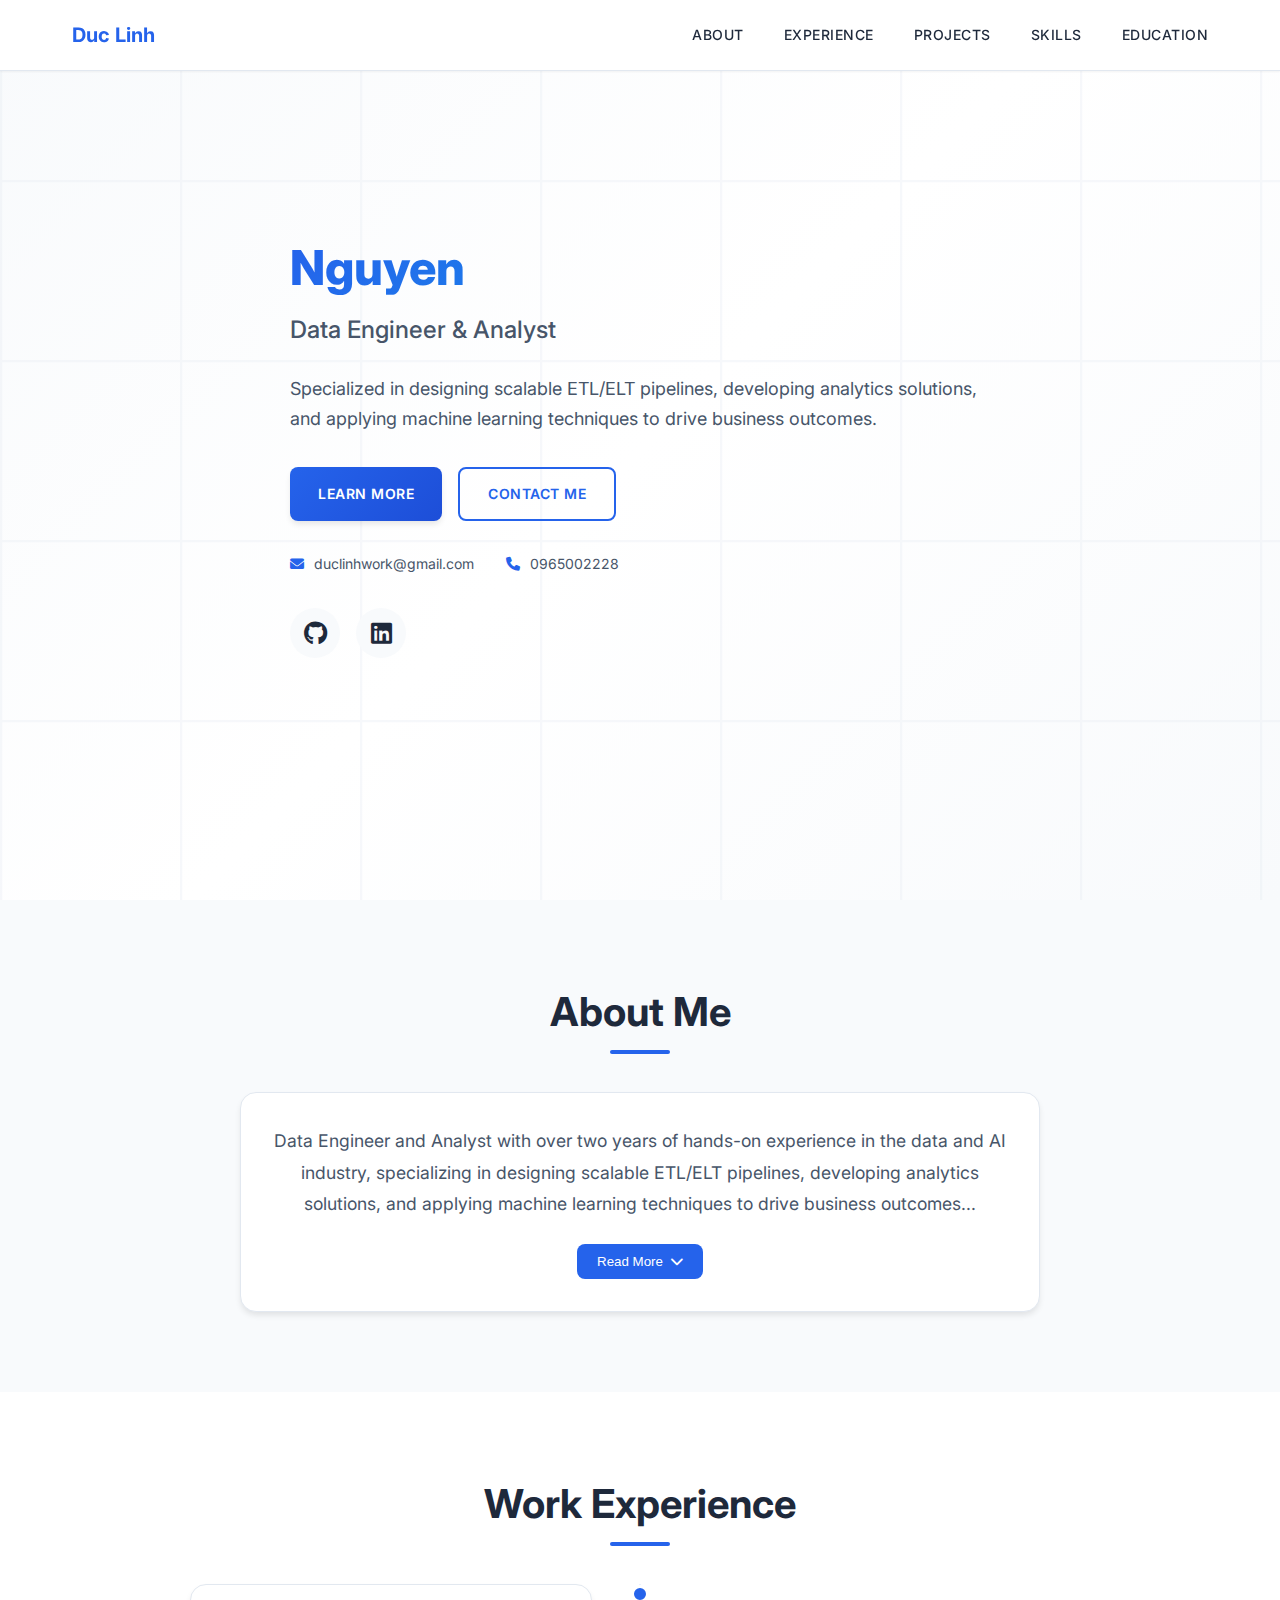
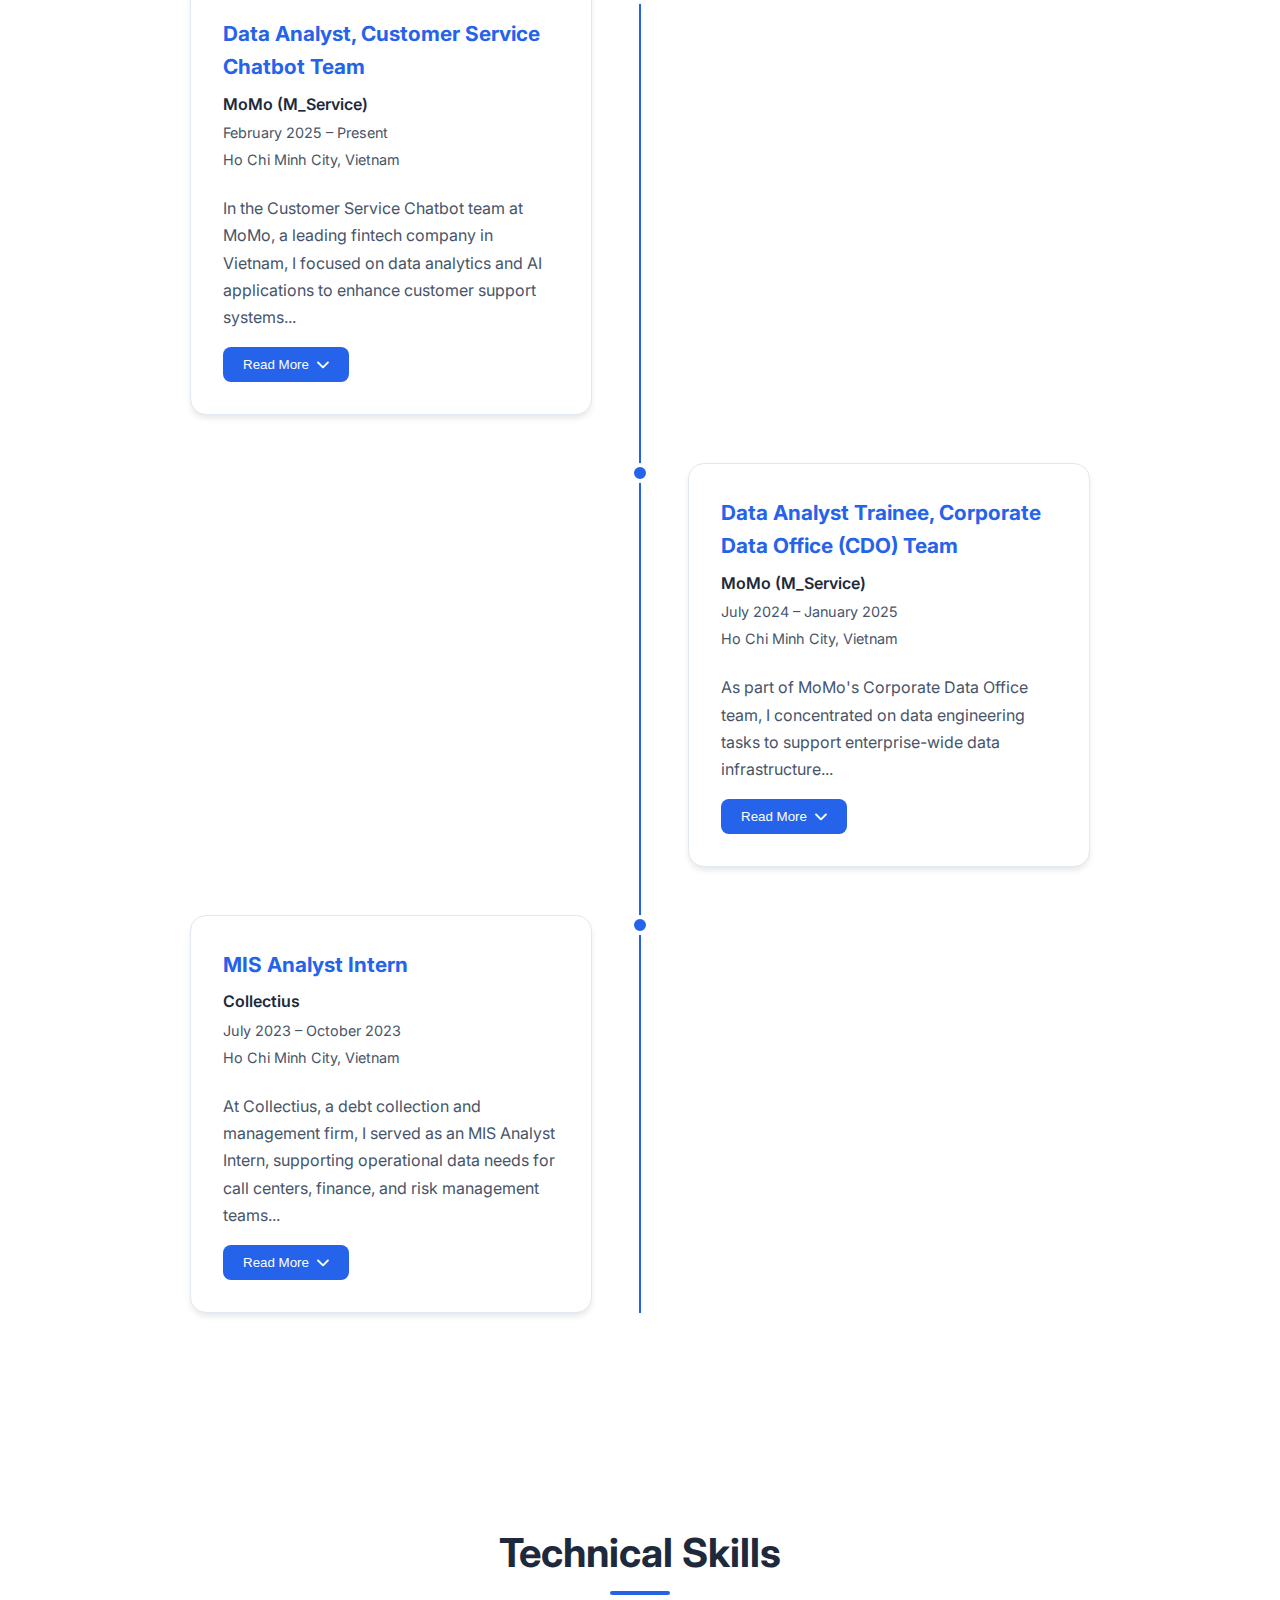
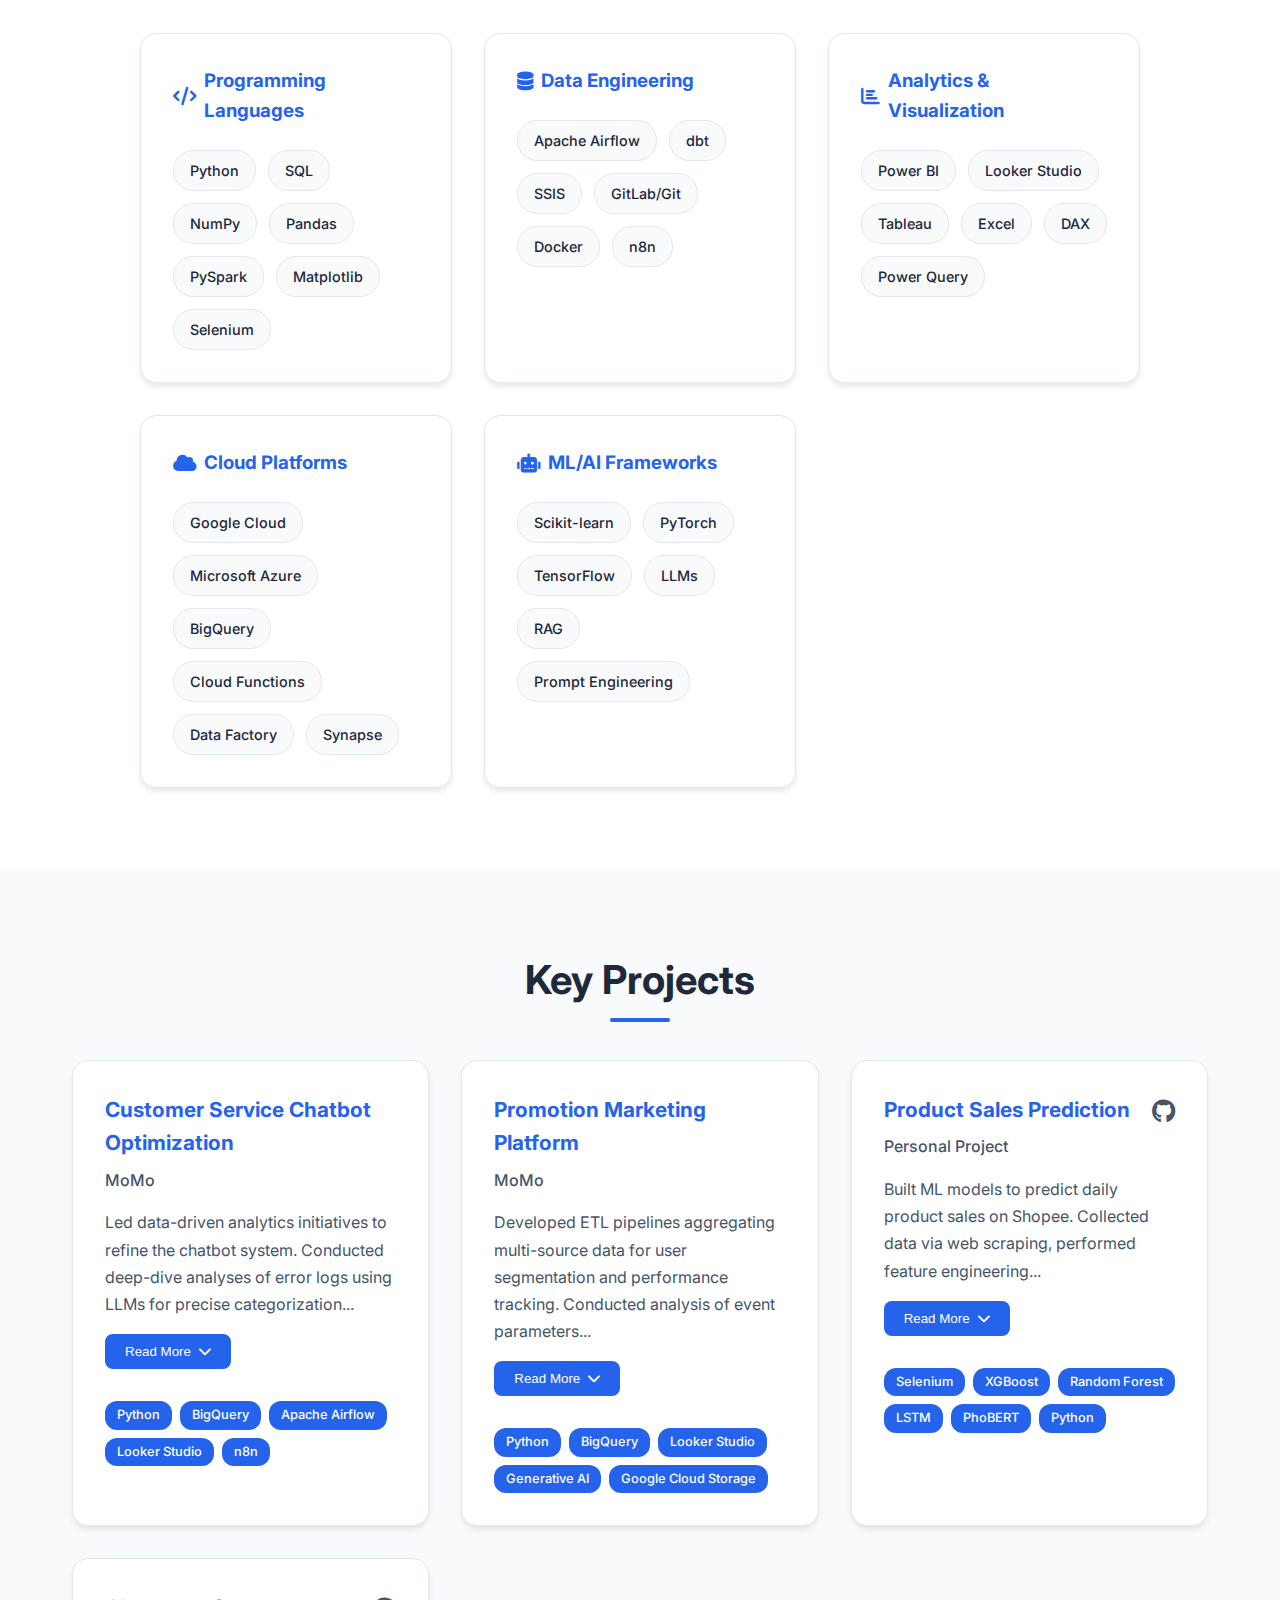
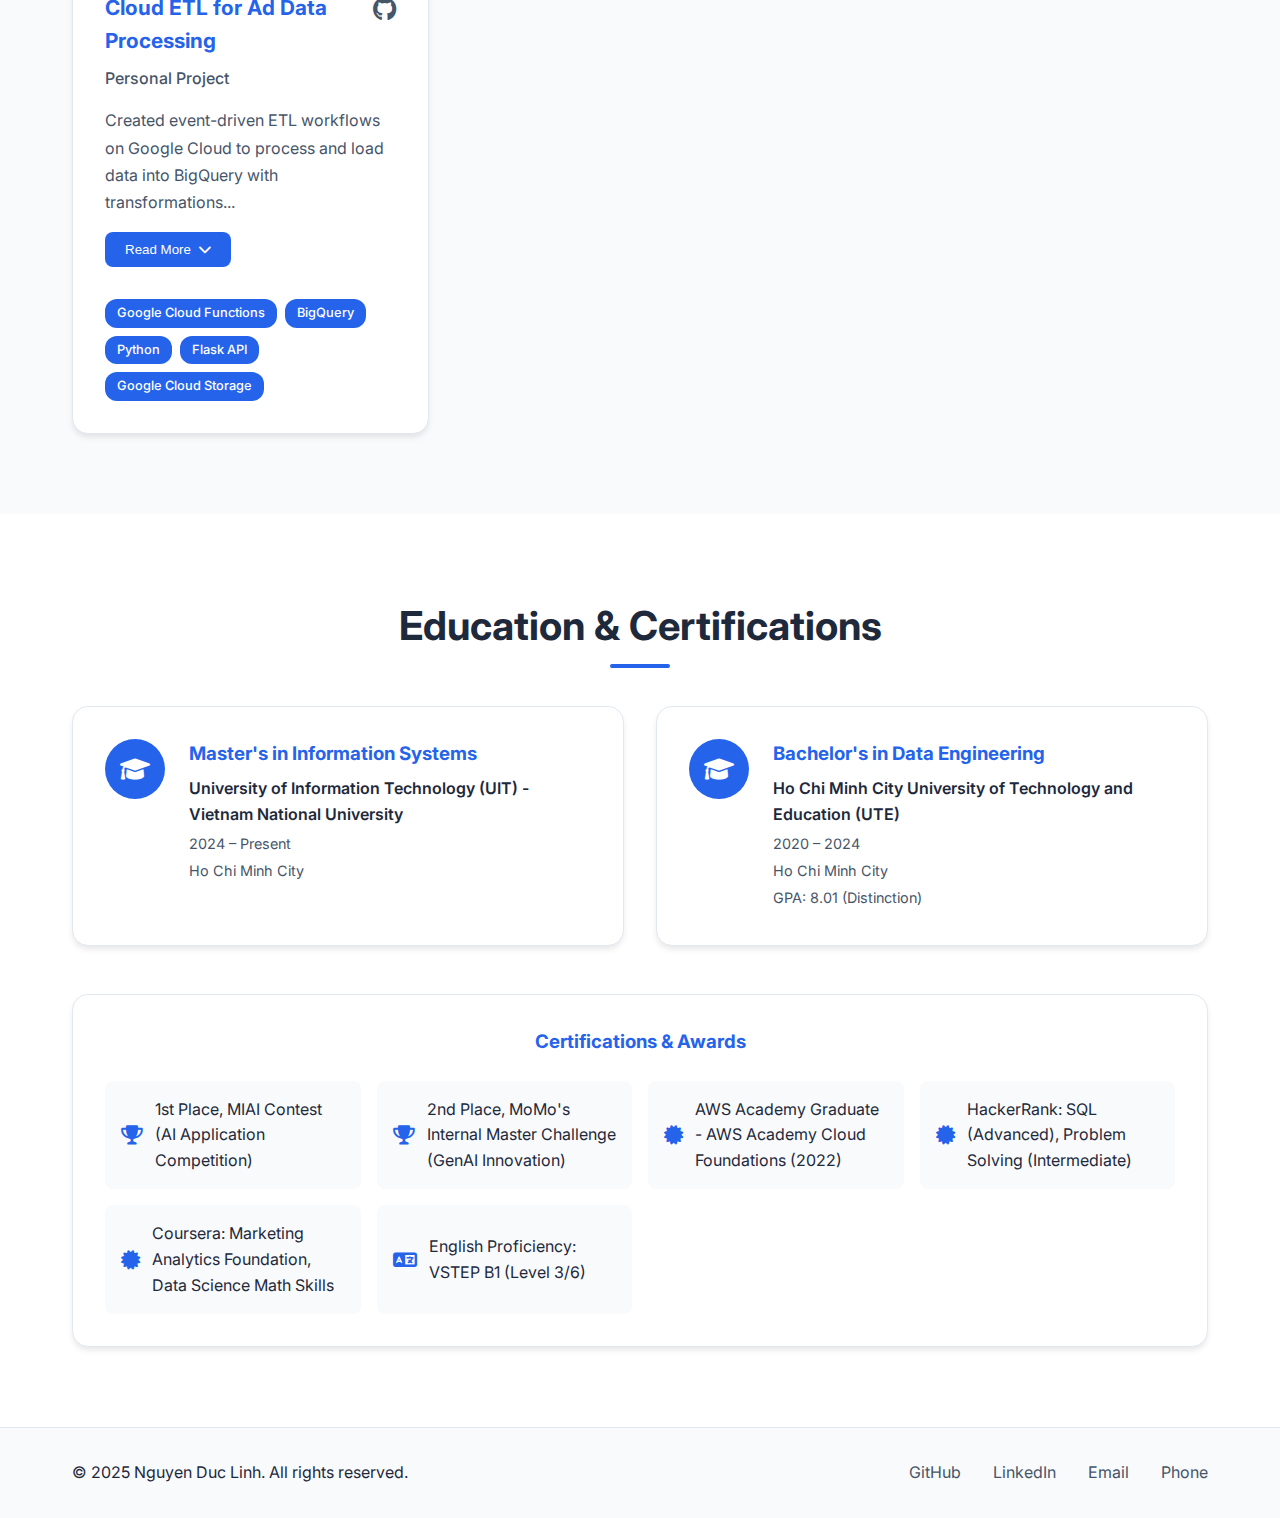
<file: index.html>
<!DOCTYPE html>
<html lang="en">
<head>
    <meta charset="UTF-8">
    <meta name="viewport" content="width=device-width, initial-scale=1.0">
    <title>Nguyen Duc Linh - Data Engineer & Analyst | Portfolio</title>
    
    <!-- SEO Meta Tags -->
    <meta name="description" content="Data Engineer and Analyst with 2+ years of experience in ETL/ELT pipelines, analytics solutions, and machine learning. Specialized in Python, SQL, BigQuery, Apache Airflow, and AI applications.">
    <meta name="keywords" content="Data Engineer, Data Analyst, Python, SQL, BigQuery, Apache Airflow, Machine Learning, ETL, ELT, Analytics, Vietnam, Ho Chi Minh City">
    <meta name="author" content="Nguyen Duc Linh">
    <meta name="robots" content="index, follow">
    
    <!-- Open Graph Meta Tags -->
    <meta property="og:title" content="Nguyen Duc Linh - Data Engineer & Analyst">
    <meta property="og:description" content="Experienced Data Engineer specializing in scalable ETL/ELT pipelines, analytics solutions, and AI applications at MoMo (M_Service).">
    <meta property="og:type" content="website">
    <meta property="og:url" content="https://duclinhwork.github.io/portfolio/">
    <meta property="og:site_name" content="Nguyen Duc Linh Portfolio">
    
    <!-- Twitter Card Meta Tags -->
    <meta name="twitter:card" content="summary">
    <meta name="twitter:title" content="Nguyen Duc Linh - Data Engineer & Analyst">
    <meta name="twitter:description" content="Data Engineer with expertise in Python, SQL, BigQuery, and machine learning applications.">
    
    <!-- Canonical URL -->
    <link rel="canonical" href="https://duclinhwork.github.io/portfolio/">
    
    <!-- Favicon -->
    <link rel="icon" type="image/x-icon" href="data:image/svg+xml,<svg xmlns=%22http://www.w3.org/2000/svg%22 viewBox=%220 0 100 100%22><text y=%22.9em%22 font-size=%2290%22>💼</text></svg>">
    <link rel="stylesheet" href="styles.css">
    <link href="https://cdnjs.cloudflare.com/ajax/libs/font-awesome/6.0.0/css/all.min.css" rel="stylesheet">
    <link href="https://fonts.googleapis.com/css2?family=Inter:wght@300;400;500;600;700&display=swap" rel="stylesheet">
</head>
<body>
    <!-- Navigation -->
    <nav class="navbar">
        <div class="nav-container">
            <div class="nav-logo">
                <h2>Duc Linh</h2>
            </div>
            <ul class="nav-menu">
                <li class="nav-item">
                    <a href="#about" class="nav-link">About</a>
                </li>
                <li class="nav-item">
                    <a href="#experience" class="nav-link">Experience</a>
                </li>
                <li class="nav-item">
                    <a href="#projects" class="nav-link">Projects</a>
                </li>
                <li class="nav-item">
                    <a href="#skills" class="nav-link">Skills</a>
                </li>
                <li class="nav-item">
                    <a href="#education" class="nav-link">Education</a>
                </li>
            </ul>
            <div class="hamburger">
                <span class="bar"></span>
                <span class="bar"></span>
                <span class="bar"></span>
            </div>
        </div>
    </nav>

    <!-- Hero Section -->
    <section class="hero">
        <div class="hero-container">
            <div class="hero-content">
                <h1>Nguyen Duc Linh</h1>
                <h2>Data Engineer & Analyst</h2>
                <p class="hero-description">
                    Specialized in designing scalable ETL/ELT pipelines, developing analytics solutions, 
                    and applying machine learning techniques to drive business outcomes.
                </p>
                <div class="hero-buttons">
                    <a href="#about" class="btn btn-primary">Learn More</a>
                    <a href="mailto:duclinhwork@gmail.com" class="btn btn-secondary">Contact Me</a>
                </div>
                <div class="contact-info">
                    <div class="contact-item">
                        <i class="fas fa-envelope"></i>
                        <a href="mailto:duclinhwork@gmail.com">duclinhwork@gmail.com</a>
                    </div>
                    <div class="contact-item">
                        <i class="fas fa-phone"></i>
                        <a href="tel:+84965002228">0965002228</a>
                    </div>
                </div>
                <div class="social-links">
                    <a href="https://github.com/duclinhwork" target="_blank" aria-label="GitHub">
                        <i class="fab fa-github"></i>
                    </a>
                    <a href="https://www.linkedin.com/in/duclinhwork/" target="_blank" aria-label="LinkedIn">
                        <i class="fab fa-linkedin"></i>
                    </a>
                </div>
            </div>
        </div>
    </section>

    <!-- About Section -->
    <section id="about" class="about">
        <div class="container">
            <h2 class="section-title">About Me</h2>
            <div class="about-content">
                <div class="about-text">
                    <div class="summary-container">
                        <div class="summary-preview">
                            <p>Data Engineer and Analyst with over two years of hands-on experience in the data and AI industry, specializing in designing scalable ETL/ELT pipelines, developing analytics solutions, and applying machine learning techniques to drive business outcomes...</p>
                            <button class="expand-btn" onclick="toggleSummary()">
                                <span class="expand-text">Read More</span>
                                <i class="fas fa-chevron-down expand-icon"></i>
                            </button>
                        </div>
                        <div class="summary-full" style="display: none;">
                            <p>Data Engineer and Analyst with over two years of hands-on experience in the data and AI industry, specializing in designing scalable ETL/ELT pipelines, developing analytics solutions, and applying machine learning techniques to drive business outcomes. Expertise spans data processing, visualization, and AI-driven optimizations, with a proven track record of automating workflows, enhancing data governance, and delivering actionable insights that support strategic decision-making.</p>
                            
                            <p>Demonstrated ability to collaborate across cross-functional teams, from engineering and product to customer service and operations, while adapting to evolving business needs. Recognized for innovative contributions in generative AI, including award-winning projects that improved operational efficiency and user experiences.</p>
                            
                            <p>Committed to leveraging data for problem-solving, with a focus on multi-cloud environments and open-source tools to ensure flexibility and scalability.</p>
                            
                            <button class="expand-btn collapsed" onclick="toggleSummary()">
                                <span class="expand-text">Show Less</span>
                                <i class="fas fa-chevron-up expand-icon"></i>
                            </button>
                        </div>
                    </div>
                </div>
            </div>
        </div>
    </section>

    <!-- Experience Section -->
    <section id="experience" class="experience">
        <div class="container">
            <h2 class="section-title">Work Experience</h2>
            <div class="timeline">
                <!-- Current Role -->
                <div class="timeline-item">
                    <div class="timeline-marker"></div>
                    <div class="timeline-content">
                        <div class="job-header">
                            <h3>Data Analyst, Customer Service Chatbot Team</h3>
                            <span class="company">MoMo (M_Service)</span>
                            <span class="duration">February 2025 – Present</span>
                            <span class="location">Ho Chi Minh City, Vietnam</span>
                        </div>
                        <div class="job-description">
                            <div class="description-preview">
                                <p>In the Customer Service Chatbot team at MoMo, a leading fintech company in Vietnam, I focused on data analytics and AI applications to enhance customer support systems...</p>
                                <button class="expand-btn" onclick="toggleJobDescription(this)">
                                    <span class="expand-text">Read More</span>
                                    <i class="fas fa-chevron-down expand-icon"></i>
                                </button>
                            </div>
                            <div class="description-full" style="display: none;">
                                <p>In the Customer Service Chatbot team at MoMo, a leading fintech company in Vietnam, I focused on data analytics and AI applications to enhance customer support systems. The team's primary objective was to optimize chatbot performance, reduce response errors, and improve overall customer satisfaction in a high-volume digital service environment.</p>
                                
                                <ul class="achievements">
                                    <li>Conducted in-depth analysis of chatbot response errors, identifying root causes including data inconsistencies, NLP logic gaps, and process inefficiencies. Proposed and implemented systematic optimizations, such as refined training datasets and logic adjustments.</li>
                                    <li>Developed real-time performance monitoring dashboards using Looker Studio, incorporating key metrics like response accuracy, resolution time, and user feedback trends.</li>
                                    <li>Implemented automated alert systems for detecting data anomalies and emerging customer issues on an hourly basis, integrating tools like Apache Airflow for scheduling and n8n for workflow automation.</li>
                                    <li>Applied advanced AI and NLP models for sentiment analysis, issue categorization, and content summarization of customer queries using Prompt Engineering, RAG, and LLMs.</li>
                                    <li>Automated query scheduling, task distribution, and reporting processes to streamline operations, ensuring seamless integration with existing customer service workflows.</li>
                                </ul>
                                
                                <button class="expand-btn collapsed" onclick="toggleJobDescription(this)">
                                    <span class="expand-text">Show Less</span>
                                    <i class="fas fa-chevron-up expand-icon"></i>
                                </button>
                            </div>
                        </div>
                    </div>
                </div>

                <!-- Previous Role -->
                <div class="timeline-item">
                    <div class="timeline-marker"></div>
                    <div class="timeline-content">
                        <div class="job-header">
                            <h3>Data Analyst Trainee, Corporate Data Office (CDO) Team</h3>
                            <span class="company">MoMo (M_Service)</span>
                            <span class="duration">July 2024 – January 2025</span>
                            <span class="location">Ho Chi Minh City, Vietnam</span>
                        </div>
                        <div class="job-description">
                            <div class="description-preview">
                                <p>As part of MoMo's Corporate Data Office team, I concentrated on data engineering tasks to support enterprise-wide data infrastructure...</p>
                                <button class="expand-btn" onclick="toggleJobDescription(this)">
                                    <span class="expand-text">Read More</span>
                                    <i class="fas fa-chevron-down expand-icon"></i>
                                </button>
                            </div>
                            <div class="description-full" style="display: none;">
                                <p>As part of MoMo's Corporate Data Office team, I concentrated on data engineering tasks to support enterprise-wide data infrastructure. The CDO team was responsible for building and maintaining robust data pipelines, ensuring data quality, and enabling analytics for various business units.</p>
                                
                                <ul class="achievements">
                                    <li>Designed, developed, and maintained three end-to-end ETL pipelines using Apache Airflow and Google BigQuery, aggregating data from various sources such as user events, transaction logs, and external APIs.</li>
                                    <li>Created a comprehensive Data Catalog for ETL tables by leveraging generative AI alongside code-based mapping of linear relationships.</li>
                                    <li>Revamped existing dashboards and built new ones in Looker Studio for monitoring key performance indicators.</li>
                                    <li>Participated in internal innovation challenges, developing a QA chatbot using LLMs, which earned 2nd place in MoMo's Master Challenge for GenAI.</li>
                                </ul>
                                
                                <button class="expand-btn collapsed" onclick="toggleJobDescription(this)">
                                    <span class="expand-text">Show Less</span>
                                    <i class="fas fa-chevron-up expand-icon"></i>
                                </button>
                            </div>
                        </div>
                    </div>
                </div>

                <!-- Internship -->
                <div class="timeline-item">
                    <div class="timeline-marker"></div>
                    <div class="timeline-content">
                        <div class="job-header">
                            <h3>MIS Analyst Intern</h3>
                            <span class="company">Collectius</span>
                            <span class="duration">July 2023 – October 2023</span>
                            <span class="location">Ho Chi Minh City, Vietnam</span>
                        </div>
                        <div class="job-description">
                            <div class="description-preview">
                                <p>At Collectius, a debt collection and management firm, I served as an MIS Analyst Intern, supporting operational data needs for call centers, finance, and risk management teams...</p>
                                <button class="expand-btn" onclick="toggleJobDescription(this)">
                                    <span class="expand-text">Read More</span>
                                    <i class="fas fa-chevron-down expand-icon"></i>
                                </button>
                            </div>
                            <div class="description-full" style="display: none;">
                                <p>At Collectius, a debt collection and management firm, I served as an MIS Analyst Intern, supporting operational data needs for call centers, finance, and risk management teams. The role involved automating processes, building reporting tools, and analyzing data to optimize collections strategies.</p>
                                
                                <ul class="achievements">
                                    <li>Developed APIs and tools for automating customer allocation to call center teams, reducing allocation processing time from hours to near real-time.</li>
                                    <li>Engineered SSIS pipelines for daily data updates, automated report generation, and email distribution.</li>
                                    <li>Designed and deployed Power BI dashboards for sales analysis, KPI tracking, and performance monitoring across five teams serving over 60 employees.</li>
                                    <li>Created Python-based automation scripts for document retrieval, bank statement preprocessing, and fee calculations.</li>
                                </ul>
                                
                                <button class="expand-btn collapsed" onclick="toggleJobDescription(this)">
                                    <span class="expand-text">Show Less</span>
                                    <i class="fas fa-chevron-up expand-icon"></i>
                                </button>
                            </div>
                        </div>
                    </div>
                </div>
            </div>
        </div>
    </section>

    <!-- Skills Section -->
    <section id="skills" class="skills">
        <div class="container">
            <h2 class="section-title">Technical Skills</h2>
            <div class="skills-grid">
                <div class="skill-category">
                    <h3><i class="fas fa-code"></i> Programming Languages</h3>
                    <div class="skill-tags">
                        <span class="skill-tag">Python</span>
                        <span class="skill-tag">SQL</span>
                        <span class="skill-tag">NumPy</span>
                        <span class="skill-tag">Pandas</span>
                        <span class="skill-tag">PySpark</span>
                        <span class="skill-tag">Matplotlib</span>
                        <span class="skill-tag">Selenium</span>
                    </div>
                </div>

                <div class="skill-category">
                    <h3><i class="fas fa-database"></i> Data Engineering</h3>
                    <div class="skill-tags">
                        <span class="skill-tag">Apache Airflow</span>
                        <span class="skill-tag">dbt</span>
                        <span class="skill-tag">SSIS</span>
                        <span class="skill-tag">GitLab/Git</span>
                        <span class="skill-tag">Docker</span>
                        <span class="skill-tag">n8n</span>
                    </div>
                </div>

                <div class="skill-category">
                    <h3><i class="fas fa-chart-bar"></i> Analytics & Visualization</h3>
                    <div class="skill-tags">
                        <span class="skill-tag">Power BI</span>
                        <span class="skill-tag">Looker Studio</span>
                        <span class="skill-tag">Tableau</span>
                        <span class="skill-tag">Excel</span>
                        <span class="skill-tag">DAX</span>
                        <span class="skill-tag">Power Query</span>
                    </div>
                </div>

                <div class="skill-category">
                    <h3><i class="fas fa-cloud"></i> Cloud Platforms</h3>
                    <div class="skill-tags">
                        <span class="skill-tag">Google Cloud</span>
                        <span class="skill-tag">Microsoft Azure</span>
                        <span class="skill-tag">BigQuery</span>
                        <span class="skill-tag">Cloud Functions</span>
                        <span class="skill-tag">Data Factory</span>
                        <span class="skill-tag">Synapse</span>
                    </div>
                </div>

                <div class="skill-category">
                    <h3><i class="fas fa-robot"></i> ML/AI Frameworks</h3>
                    <div class="skill-tags">
                        <span class="skill-tag">Scikit-learn</span>
                        <span class="skill-tag">PyTorch</span>
                        <span class="skill-tag">TensorFlow</span>
                        <span class="skill-tag">LLMs</span>
                        <span class="skill-tag">RAG</span>
                        <span class="skill-tag">Prompt Engineering</span>
                    </div>
                </div>
            </div>
        </div>
    </section>

    <!-- Projects Section -->
    <section id="projects" class="projects">
        <div class="container">
            <h2 class="section-title">Key Projects</h2>
            <div class="projects-grid">
                <div class="project-card">
                    <div class="project-header">
                        <h3>Customer Service Chatbot Optimization</h3>
                        <span class="project-company">MoMo</span>
                    </div>
                    <div class="project-description">
                        <div class="description-preview">
                            <p>Led data-driven analytics initiatives to refine the chatbot system. Conducted deep-dive analyses of error logs using LLMs for precise categorization...</p>
                            <button class="expand-btn" onclick="toggleProjectDescription(this)">
                                <span class="expand-text">Read More</span>
                                <i class="fas fa-chevron-down expand-icon"></i>
                            </button>
                        </div>
                        <div class="description-full" style="display: none;">
                            <p>Led data-driven analytics initiatives to refine the chatbot system. Conducted deep-dive analyses of error logs using large language models (LLMs) for precise categorization and root cause identification, uncovering limitations such as incomplete contextual handling or ambiguous query interpretations.</p>
                            
                            <p>Proposed targeted improvements, including internal tool integrations for real-time transaction validation, service-specific knowledge base mapping, FAQ refinements to eliminate confusion, layered prompt engineering, and feedback loops for service design enhancements.</p>
                            
                            <p>Built real-time monitoring dashboards with automated alerts in Looker Studio and Apache Airflow, while integrating advanced AI techniques like RAG and LLMs for sentiment analysis, issue categorization, and content summarization.</p>
                            
                            <button class="expand-btn collapsed" onclick="toggleProjectDescription(this)">
                                <span class="expand-text">Show Less</span>
                                <i class="fas fa-chevron-up expand-icon"></i>
                            </button>
                        </div>
                    </div>
                    <div class="tech-stack">
                        <span class="tech-tag">Python</span>
                        <span class="tech-tag">BigQuery</span>
                        <span class="tech-tag">Apache Airflow</span>
                        <span class="tech-tag">Looker Studio</span>
                        <span class="tech-tag">n8n</span>
                    </div>
                </div>

                <div class="project-card">
                    <div class="project-header">
                        <h3>Promotion Marketing Platform</h3>
                        <span class="project-company">MoMo</span>
                    </div>
                    <div class="project-description">
                        <div class="description-preview">
                            <p>Developed ETL pipelines aggregating multi-source data for user segmentation and performance tracking. Conducted analysis of event parameters...</p>
                            <button class="expand-btn" onclick="toggleProjectDescription(this)">
                                <span class="expand-text">Read More</span>
                                <i class="fas fa-chevron-down expand-icon"></i>
                            </button>
                        </div>
                        <div class="description-full" style="display: none;">
                            <p>To support MoMo's marketing campaigns amid growing user data complexity, I developed ETL pipelines aggregating multi-source data for user segmentation and performance tracking.</p>
                            
                            <p>Additionally, conducted in-depth analysis of event parameters from user interactions, such as click events, conversion triggers, and behavioral signals, to uncover patterns and inefficiencies in product features.</p>
                            
                            <p>This analysis informed product improvements by highlighting areas like suboptimal user flows or underperforming elements, leading to targeted refinements that enhanced engagement and conversion rates.</p>
                            
                            <button class="expand-btn collapsed" onclick="toggleProjectDescription(this)">
                                <span class="expand-text">Show Less</span>
                                <i class="fas fa-chevron-up expand-icon"></i>
                            </button>
                        </div>
                    </div>
                    <div class="tech-stack">
                        <span class="tech-tag">Python</span>
                        <span class="tech-tag">BigQuery</span>
                        <span class="tech-tag">Looker Studio</span>
                        <span class="tech-tag">Generative AI</span>
                        <span class="tech-tag">Google Cloud Storage</span>
                    </div>
                </div>

                <div class="project-card">
                    <div class="project-header">
                        <h3>Product Sales Prediction</h3>
                        <span class="project-company">Personal Project</span>
                        <a href="https://github.com/duclinhwork/ShopeeSalesForecasting" target="_blank" class="project-link">
                            <i class="fab fa-github"></i>
                        </a>
                    </div>
                    <div class="project-description">
                        <div class="description-preview">
                            <p>Built ML models to predict daily product sales on Shopee. Collected data via web scraping, performed feature engineering...</p>
                            <button class="expand-btn" onclick="toggleProjectDescription(this)">
                                <span class="expand-text">Read More</span>
                                <i class="fas fa-chevron-down expand-icon"></i>
                            </button>
                        </div>
                        <div class="description-full" style="display: none;">
                            <p>Addressing e-commerce forecasting challenges where variable sales data impacted inventory decisions, I built ML models to predict daily product sales on Shopee.</p>
                            
                            <p>Collected data via web scraping, performed feature engineering, and integrated PhoBERT for review sentiment analysis. This enhanced prediction reliability over baselines, offering practical value for retailers in demand planning.</p>
                            
                            <button class="expand-btn collapsed" onclick="toggleProjectDescription(this)">
                                <span class="expand-text">Show Less</span>
                                <i class="fas fa-chevron-up expand-icon"></i>
                            </button>
                        </div>
                    </div>
                    <div class="tech-stack">
                        <span class="tech-tag">Selenium</span>
                        <span class="tech-tag">XGBoost</span>
                        <span class="tech-tag">Random Forest</span>
                        <span class="tech-tag">LSTM</span>
                        <span class="tech-tag">PhoBERT</span>
                        <span class="tech-tag">Python</span>
                    </div>
                </div>

                <div class="project-card">
                    <div class="project-header">
                        <h3>Cloud ETL for Ad Data Processing</h3>
                        <span class="project-company">Personal Project</span>
                        <a href="https://github.com/duclinhwork/Cloud-ETL-for-Ad-Data-Processing" target="_blank" class="project-link">
                            <i class="fab fa-github"></i>
                        </a>
                    </div>
                    <div class="project-description">
                        <div class="description-preview">
                            <p>Created event-driven ETL workflows on Google Cloud to process and load data into BigQuery with transformations...</p>
                            <button class="expand-btn" onclick="toggleProjectDescription(this)">
                                <span class="expand-text">Read More</span>
                                <i class="fas fa-chevron-down expand-icon"></i>
                            </button>
                        </div>
                        <div class="description-full" style="display: none;">
                            <p>In the scenario of fragmented ad performance data causing reporting delays, I created event-driven ETL workflows on Google Cloud to process and load data into BigQuery with transformations like deduplication and aggregation.</p>
                            
                            <p>Developed a Flask API for real-time reporting with external integrations. This resolved inefficiencies in ad analytics, supporting optimized campaign spending and performance evaluation.</p>
                            
                            <button class="expand-btn collapsed" onclick="toggleProjectDescription(this)">
                                <span class="expand-text">Show Less</span>
                                <i class="fas fa-chevron-up expand-icon"></i>
                            </button>
                        </div>
                    </div>
                    <div class="tech-stack">
                        <span class="tech-tag">Google Cloud Functions</span>
                        <span class="tech-tag">BigQuery</span>
                        <span class="tech-tag">Python</span>
                        <span class="tech-tag">Flask API</span>
                        <span class="tech-tag">Google Cloud Storage</span>
                    </div>
                </div>
            </div>
        </div>
    </section>

    <!-- Education Section -->
    <section id="education" class="education">
        <div class="container">
            <h2 class="section-title">Education & Certifications</h2>
            <div class="education-grid">
                <div class="education-card">
                    <div class="education-icon">
                        <i class="fas fa-graduation-cap"></i>
                    </div>
                    <div class="education-content">
                        <h3>Master's in Information Systems</h3>
                        <p class="institution">University of Information Technology (UIT) - Vietnam National University</p>
                        <p class="duration">2024 – Present</p>
                        <p class="location">Ho Chi Minh City</p>
                    </div>
                </div>

                <div class="education-card">
                    <div class="education-icon">
                        <i class="fas fa-graduation-cap"></i>
                    </div>
                    <div class="education-content">
                        <h3>Bachelor's in Data Engineering</h3>
                        <p class="institution">Ho Chi Minh City University of Technology and Education (UTE)</p>
                        <p class="duration">2020 – 2024</p>
                        <p class="location">Ho Chi Minh City</p>
                        <p class="gpa">GPA: 8.01 (Distinction)</p>
                    </div>
                </div>
            </div>

            <div class="certifications">
                <h3>Certifications & Awards</h3>
                <div class="cert-grid">
                    <div class="cert-item">
                        <i class="fas fa-trophy"></i>
                        <span>1st Place, MIAI Contest (AI Application Competition)</span>
                    </div>
                    <div class="cert-item">
                        <i class="fas fa-trophy"></i>
                        <span>2nd Place, MoMo's Internal Master Challenge (GenAI Innovation)</span>
                    </div>
                    <div class="cert-item">
                        <i class="fas fa-certificate"></i>
                        <span>AWS Academy Graduate - AWS Academy Cloud Foundations (2022)</span>
                    </div>
                    <div class="cert-item">
                        <i class="fas fa-certificate"></i>
                        <span>HackerRank: SQL (Advanced), Problem Solving (Intermediate)</span>
                    </div>
                    <div class="cert-item">
                        <i class="fas fa-certificate"></i>
                        <span>Coursera: Marketing Analytics Foundation, Data Science Math Skills</span>
                    </div>
                    <div class="cert-item">
                        <i class="fas fa-language"></i>
                        <span>English Proficiency: VSTEP B1 (Level 3/6)</span>
                    </div>
                </div>
            </div>
        </div>
    </section>

    <!-- Footer -->
    <footer class="footer">
        <div class="container">
            <div class="footer-content">
                <p>&copy; 2025 Nguyen Duc Linh. All rights reserved.</p>
                <div class="footer-links">
                    <a href="https://github.com/duclinhwork" target="_blank">GitHub</a>
                    <a href="https://www.linkedin.com/in/duclinhwork/" target="_blank">LinkedIn</a>
                    <a href="mailto:duclinhwork@gmail.com">Email</a>
                    <a href="tel:+84965002228">Phone</a>
                </div>
            </div>
        </div>
    </footer>

    <script src="script.js"></script>
</body>
</html>
</file>
<file: styles.css>
:root {
    --primary-color: #2563eb;
    --primary-dark: #1d4ed8;
    --primary-light: #3b82f6;
    --secondary-color: #64748b;
    --accent-color: #0ea5e9;
    --success-color: #059669;
    --warning-color: #d97706;
    --error-color: #dc2626;
    
    --bg-color: #ffffff;
    --surface-color: #f8fafc;
    --surface-hover: #f1f5f9;
    --text-color: #1e293b;
    --text-secondary: #475569;
    --text-muted: #64748b;
    --border-color: #e2e8f0;
    --border-light: #f1f5f9;
    
    --shadow-sm: 0 1px 2px 0 rgba(0, 0, 0, 0.05);
    --shadow: 0 4px 6px -1px rgba(0, 0, 0, 0.1);
    --shadow-md: 0 10px 15px -3px rgba(0, 0, 0, 0.1);
    --shadow-lg: 0 20px 25px -5px rgba(0, 0, 0, 0.1);
    --shadow-xl: 0 25px 50px -12px rgba(0, 0, 0, 0.25);
    
    --border-radius-sm: 4px;
    --border-radius: 8px;
    --border-radius-md: 12px;
    --border-radius-lg: 16px;
    --border-radius-xl: 24px;
    
    --transition: all 0.3s cubic-bezier(0.4, 0, 0.2, 1);
    --transition-fast: all 0.15s cubic-bezier(0.4, 0, 0.2, 1);
    
    --font-size-xs: 0.75rem;
    --font-size-sm: 0.875rem;
    --font-size-base: 1rem;
    --font-size-lg: 1.125rem;
    --font-size-xl: 1.25rem;
    --font-size-2xl: 1.5rem;
    --font-size-3xl: 1.875rem;
    --font-size-4xl: 2.25rem;
    --font-size-5xl: 3rem;
}

* {
    margin: 0;
    padding: 0;
    box-sizing: border-box;
}

body {
    font-family: 'Inter', sans-serif;
    line-height: 1.6;
    color: var(--text-color);
    background-color: var(--bg-color);
    transition: var(--transition);
    font-size: var(--font-size-base);
    font-weight: 400;
    -webkit-font-smoothing: antialiased;
    -moz-osx-font-smoothing: grayscale;
}

.container {
    max-width: 1200px;
    margin: 0 auto;
    padding: 0 2rem;
}

/* Remove theme toggle styles completely */

/* Navigation */
.navbar {
    position: fixed;
    top: 0;
    width: 100%;
    background: rgba(255, 255, 255, 0.95);
    backdrop-filter: blur(20px);
    z-index: 999;
    transition: var(--transition);
    border-bottom: 1px solid var(--border-color);
    box-shadow: var(--shadow-sm);
}

.nav-container {
    max-width: 1200px;
    margin: 0 auto;
    padding: 0 2rem;
    display: flex;
    justify-content: space-between;
    align-items: center;
    height: 70px;
}

.nav-logo h2 {
    color: var(--primary-color);
    font-weight: 700;
    font-size: var(--font-size-xl);
    margin: 0;
}

.nav-menu {
    display: flex;
    list-style: none;
    gap: 2.5rem;
    margin: 0;
    padding: 0;
}

.nav-link {
    text-decoration: none;
    color: var(--text-color);
    font-weight: 500;
    font-size: var(--font-size-sm);
    transition: var(--transition);
    position: relative;
    padding: 0.5rem 0;
    text-transform: uppercase;
    letter-spacing: 0.5px;
}

.nav-link:hover {
    color: var(--primary-color);
}

.nav-link::after {
    content: '';
    position: absolute;
    bottom: 0;
    left: 0;
    width: 0;
    height: 2px;
    background: linear-gradient(90deg, var(--primary-color), var(--accent-color));
    transition: var(--transition);
}

.nav-link:hover::after,
.nav-link.active::after {
    width: 100%;
}

.hamburger {
    display: none;
    flex-direction: column;
    cursor: pointer;
    gap: 4px;
}

.bar {
    width: 25px;
    height: 3px;
    background: var(--text-color);
    transition: var(--transition);
}

/* Hero Section */
.hero {
    min-height: 100vh;
    display: flex;
    align-items: center;
    background: linear-gradient(135deg, var(--surface-color) 0%, var(--bg-color) 50%, var(--surface-color) 100%);
    position: relative;
    overflow: hidden;
}

.hero::before {
    content: '';
    position: absolute;
    top: 0;
    left: 0;
    right: 0;
    bottom: 0;
    background: url('data:image/svg+xml,<svg xmlns="http://www.w3.org/2000/svg" viewBox="0 0 100 100"><defs><pattern id="grid" width="20" height="20" patternUnits="userSpaceOnUse"><path d="M 20 0 L 0 0 0 20" fill="none" stroke="%23e2e8f0" stroke-width="0.5"/></pattern></defs><rect width="100" height="100" fill="url(%23grid)" /></svg>');
    opacity: 0.3;
}

.hero-container {
    max-width: 1200px;
    margin: 0 auto;
    padding: 0 2rem;
    position: relative;
    z-index: 1;
}

.hero-content {
    max-width: 700px;
}

.hero h1 {
    font-size: var(--font-size-5xl);
    font-weight: 800;
    margin-bottom: 1rem;
    background: linear-gradient(135deg, var(--primary-color), var(--accent-color));
    -webkit-background-clip: text;
    -webkit-text-fill-color: transparent;
    background-clip: text;
    line-height: 1.1;
}

.hero h2 {
    font-size: var(--font-size-2xl);
    color: var(--text-secondary);
    margin-bottom: 1.5rem;
    font-weight: 500;
}

.hero-description {
    font-size: var(--font-size-lg);
    color: var(--text-secondary);
    margin-bottom: 2rem;
    line-height: 1.7;
}

.hero-buttons {
    display: flex;
    gap: 1rem;
    margin-bottom: 2rem;
    flex-wrap: wrap;
}

.contact-info {
    display: flex;
    gap: 2rem;
    margin-bottom: 2rem;
    flex-wrap: wrap;
}

.contact-item {
    display: flex;
    align-items: center;
    gap: 0.5rem;
    color: var(--text-secondary);
    font-size: var(--font-size-sm);
}

.contact-item i {
    color: var(--primary-color);
    width: 16px;
}

.contact-item a {
    color: var(--text-secondary);
    text-decoration: none;
    transition: var(--transition);
}

.contact-item a:hover {
    color: var(--primary-color);
}

.btn {
    padding: 14px 28px;
    border-radius: var(--border-radius);
    text-decoration: none;
    font-weight: 600;
    font-size: var(--font-size-sm);
    transition: var(--transition);
    display: inline-flex;
    align-items: center;
    gap: 0.5rem;
    text-transform: uppercase;
    letter-spacing: 0.5px;
    position: relative;
    overflow: hidden;
}

.btn::before {
    content: '';
    position: absolute;
    top: 0;
    left: -100%;
    width: 100%;
    height: 100%;
    background: linear-gradient(90deg, transparent, rgba(255, 255, 255, 0.2), transparent);
    transition: var(--transition);
}

.btn:hover::before {
    left: 100%;
}

.btn-primary {
    background: linear-gradient(135deg, var(--primary-color), var(--primary-dark));
    color: white;
    box-shadow: var(--shadow);
}

.btn-primary:hover {
    transform: translateY(-2px);
    box-shadow: var(--shadow-lg);
}

.btn-secondary {
    background: transparent;
    color: var(--primary-color);
    border: 2px solid var(--primary-color);
}

.btn-secondary:hover {
    background: var(--primary-color);
    color: white;
    transform: translateY(-2px);
    box-shadow: var(--shadow-md);
}

.social-links {
    display: flex;
    gap: 1rem;
}

.social-links a {
    width: 50px;
    height: 50px;
    background: var(--surface-color);
    border-radius: 50%;
    display: flex;
    align-items: center;
    justify-content: center;
    color: var(--text-color);
    font-size: 1.5rem;
    transition: var(--transition);
    text-decoration: none;
}

.social-links a:hover {
    background: var(--primary-color);
    color: white;
    transform: translateY(-3px);
}

/* Section Styling */
section {
    padding: 5rem 0;
}

.section-title {
    font-size: 2.5rem;
    text-align: center;
    margin-bottom: 3rem;
    color: var(--text-color);
    position: relative;
}

.section-title::after {
    content: '';
    position: absolute;
    bottom: -10px;
    left: 50%;
    transform: translateX(-50%);
    width: 60px;
    height: 4px;
    background: var(--primary-color);
    border-radius: 2px;
}

/* About Section */
.about {
    background: var(--surface-color);
}

.about-content {
    max-width: 800px;
    margin: 0 auto;
    text-align: center;
}

.summary-container {
    background: var(--bg-color);
    padding: 2rem;
    border-radius: var(--border-radius-lg);
    box-shadow: var(--shadow);
    border: 1px solid var(--border-color);
}

.summary-preview p,
.summary-full p {
    font-size: 1.1rem;
    line-height: 1.8;
    color: var(--text-secondary);
    margin-bottom: 1.5rem;
}

.summary-full p:last-of-type {
    margin-bottom: 1rem;
}

/* Expand Button */
.expand-btn {
    background: var(--primary-color);
    color: white;
    border: none;
    padding: 10px 20px;
    border-radius: var(--border-radius);
    cursor: pointer;
    font-weight: 500;
    transition: var(--transition);
    display: inline-flex;
    align-items: center;
    gap: 0.5rem;
}

.expand-btn:hover {
    background: var(--primary-dark);
    transform: translateY(-2px);
}

.expand-icon {
    transition: var(--transition);
}

.expand-btn.collapsed .expand-icon {
    transform: rotate(180deg);
}

/* Timeline */
.timeline {
    position: relative;
    max-width: 900px;
    margin: 0 auto;
}

.timeline::before {
    content: '';
    position: absolute;
    top: 0;
    left: 50%;
    transform: translateX(-50%);
    width: 2px;
    height: 100%;
    background: var(--primary-color);
}

.timeline-item {
    position: relative;
    margin-bottom: 3rem;
    width: 50%;
}

.timeline-item:nth-child(odd) {
    left: 0;
    padding-right: 3rem;
}

.timeline-item:nth-child(even) {
    left: 50%;
    padding-left: 3rem;
}

.timeline-marker {
    position: absolute;
    top: 0;
    width: 20px;
    height: 20px;
    background: var(--primary-color);
    border-radius: 50%;
    border: 4px solid var(--bg-color);
}

.timeline-item:nth-child(odd) .timeline-marker {
    right: -10px;
}

.timeline-item:nth-child(even) .timeline-marker {
    left: -10px;
}

.timeline-content {
    background: var(--bg-color);
    padding: 2rem;
    border-radius: var(--border-radius-lg);
    box-shadow: var(--shadow);
    border: 1px solid var(--border-color);
}

.job-header h3 {
    color: var(--primary-color);
    margin-bottom: 0.5rem;
    font-size: 1.3rem;
}

.company {
    display: block;
    font-weight: 600;
    color: var(--text-color);
    margin-bottom: 0.25rem;
}

.duration,
.location {
    display: block;
    color: var(--text-secondary);
    font-size: 0.9rem;
    margin-bottom: 0.25rem;
}

.job-description {
    margin-top: 1.5rem;
}

.description-preview p,
.description-full p {
    color: var(--text-secondary);
    line-height: 1.7;
    margin-bottom: 1rem;
}

.achievements {
    list-style: none;
    margin: 1rem 0;
}

.achievements li {
    position: relative;
    padding-left: 1.5rem;
    margin-bottom: 0.75rem;
    color: var(--text-secondary);
    line-height: 1.6;
}

.achievements li::before {
    content: '→';
    position: absolute;
    left: 0;
    color: var(--primary-color);
    font-weight: bold;
}

/* Skills Section */
.skills-grid {
    display: grid;
    grid-template-columns: repeat(auto-fit, minmax(300px, 1fr));
    gap: 2rem;
    max-width: 1000px;
    margin: 0 auto;
}

.skill-category {
    background: var(--bg-color);
    padding: 2rem;
    border-radius: var(--border-radius-lg);
    box-shadow: var(--shadow);
    border: 1px solid var(--border-color);
    transition: var(--transition);
}

.skill-category:hover {
    transform: translateY(-5px);
    box-shadow: var(--shadow-lg);
}

.skill-category h3 {
    color: var(--primary-color);
    margin-bottom: 1.5rem;
    display: flex;
    align-items: center;
    gap: 0.5rem;
}

.skill-tags {
    display: flex;
    flex-wrap: wrap;
    gap: 0.75rem;
}

.skill-tag {
    background: var(--surface-color);
    color: var(--text-color);
    padding: 8px 16px;
    border-radius: 20px;
    font-size: 0.9rem;
    font-weight: 500;
    border: 1px solid var(--border-color);
    transition: var(--transition);
}

.skill-tag:hover {
    background: var(--primary-color);
    color: white;
    transform: translateY(-2px);
}

/* Projects Section */
.projects {
    background: var(--surface-color);
}

.projects-grid {
    display: grid;
    grid-template-columns: repeat(auto-fit, minmax(350px, 1fr));
    gap: 2rem;
}

.project-card {
    background: var(--bg-color);
    border-radius: var(--border-radius-lg);
    overflow: hidden;
    box-shadow: var(--shadow);
    border: 1px solid var(--border-color);
    transition: var(--transition);
}

.project-card:hover {
    transform: translateY(-10px);
    box-shadow: var(--shadow-lg);
}

.project-header {
    padding: 2rem 2rem 1rem;
    position: relative;
}

.project-header h3 {
    color: var(--primary-color);
    margin-bottom: 0.5rem;
    font-size: 1.3rem;
}

.project-company {
    color: var(--text-secondary);
    font-weight: 500;
}

.project-link {
    position: absolute;
    top: 2rem;
    right: 2rem;
    color: var(--text-secondary);
    font-size: 1.5rem;
    transition: var(--transition);
}

.project-link:hover {
    color: var(--primary-color);
    transform: scale(1.2);
}

.project-description {
    padding: 0 2rem 1rem;
}

.tech-stack {
    padding: 1rem 2rem 2rem;
    display: flex;
    flex-wrap: wrap;
    gap: 0.5rem;
}

.tech-tag {
    background: var(--primary-color);
    color: white;
    padding: 4px 12px;
    border-radius: 12px;
    font-size: 0.8rem;
    font-weight: 500;
}

/* Education Section */
.education-grid {
    display: grid;
    grid-template-columns: repeat(auto-fit, minmax(300px, 1fr));
    gap: 2rem;
    margin-bottom: 3rem;
}

.education-card {
    background: var(--bg-color);
    padding: 2rem;
    border-radius: var(--border-radius-lg);
    box-shadow: var(--shadow);
    border: 1px solid var(--border-color);
    display: flex;
    gap: 1.5rem;
    transition: var(--transition);
}

.education-card:hover {
    transform: translateY(-5px);
    box-shadow: var(--shadow-lg);
}

.education-icon {
    width: 60px;
    height: 60px;
    background: var(--primary-color);
    border-radius: 50%;
    display: flex;
    align-items: center;
    justify-content: center;
    color: white;
    font-size: 1.5rem;
    flex-shrink: 0;
}

.education-content h3 {
    color: var(--primary-color);
    margin-bottom: 0.5rem;
}

.institution {
    font-weight: 600;
    color: var(--text-color);
    margin-bottom: 0.25rem;
}

.duration,
.location,
.gpa {
    color: var(--text-secondary);
    font-size: 0.9rem;
    margin-bottom: 0.25rem;
}

.certifications {
    background: var(--bg-color);
    padding: 2rem;
    border-radius: var(--border-radius-lg);
    box-shadow: var(--shadow);
    border: 1px solid var(--border-color);
}

.certifications h3 {
    color: var(--primary-color);
    margin-bottom: 1.5rem;
    text-align: center;
}

.cert-grid {
    display: grid;
    grid-template-columns: repeat(auto-fit, minmax(250px, 1fr));
    gap: 1rem;
}

.cert-item {
    display: flex;
    align-items: center;
    gap: 0.75rem;
    padding: 1rem;
    background: var(--surface-color);
    border-radius: var(--border-radius);
    transition: var(--transition);
}

.cert-item:hover {
    background: var(--primary-color);
    color: white;
    transform: translateX(5px);
}

.cert-item i {
    color: var(--primary-color);
    font-size: 1.2rem;
    transition: var(--transition);
}

.cert-item:hover i {
    color: white;
}

/* Footer */
.footer {
    background: var(--surface-color);
    padding: 2rem 0;
    border-top: 1px solid var(--border-color);
}

.footer-content {
    display: flex;
    justify-content: space-between;
    align-items: center;
    flex-wrap: wrap;
    gap: 1rem;
}

.footer-links {
    display: flex;
    gap: 2rem;
}

.footer-links a {
    color: var(--text-secondary);
    text-decoration: none;
    transition: var(--transition);
}

.footer-links a:hover {
    color: var(--primary-color);
}

/* Responsive Design */
@media (max-width: 768px) {
    .hamburger {
        display: flex;
    }

    .nav-menu {
        position: fixed;
        left: -100%;
        top: 70px;
        flex-direction: column;
        background-color: var(--bg-color);
        width: 100%;
        text-align: center;
        transition: 0.3s;
        box-shadow: var(--shadow);
        padding: 2rem 0;
        border-top: 1px solid var(--border-color);
    }

    .nav-menu.active {
        left: 0;
    }

    .nav-item {
        margin: 1rem 0;
    }

    .hero h1 {
        font-size: var(--font-size-4xl);
    }

    .hero h2 {
        font-size: var(--font-size-xl);
    }

    .hero-description {
        font-size: var(--font-size-base);
    }

    .hero-buttons {
        flex-direction: column;
        align-items: center;
    }

    .btn {
        width: 100%;
        max-width: 300px;
        justify-content: center;
    }

    .contact-info {
        flex-direction: column;
        gap: 1rem;
    }

    .section-title {
        font-size: var(--font-size-3xl);
    }

    .timeline::before {
        left: 20px;
    }

    .timeline-item {
        width: 100%;
        padding-left: 3rem;
        padding-right: 0;
        left: 0 !important;
    }

    .timeline-marker {
        left: 10px !important;
        right: auto !important;
    }

    .skills-grid {
        grid-template-columns: 1fr;
    }

    .projects-grid {
        grid-template-columns: 1fr;
    }

    .education-grid {
        grid-template-columns: 1fr;
    }

    .education-card {
        flex-direction: column;
        text-align: center;
    }

    .footer-content {
        flex-direction: column;
        text-align: center;
    }

    .container {
        padding: 0 1rem;
    }

    .nav-container {
        padding: 0 1rem;
    }

    .hero-container {
        padding: 0 1rem;
    }
}

@media (max-width: 480px) {
    .hero h1 {
        font-size: 2rem;
    }

    .hero h2 {
        font-size: 1.2rem;
    }

    .section-title {
        font-size: 1.75rem;
    }

    .timeline-content,
    .project-card,
    .skill-category,
    .education-card,
    .summary-container,
    .certifications {
        padding: 1.5rem;
    }

    .cert-grid {
        grid-template-columns: 1fr;
    }
}

/* Smooth scrolling */
html {
    scroll-behavior: smooth;
}

/* Loading animation */
@keyframes fadeInUp {
    from {
        opacity: 0;
        transform: translateY(30px);
    }
    to {
        opacity: 1;
        transform: translateY(0);
    }
}

.fade-in-up {
    animation: fadeInUp 0.6s ease forwards;
}

/* Focus styles for accessibility */
*:focus-visible {
    outline: 2px solid var(--primary-color);
    outline-offset: 2px;
}

button:focus-visible,
.btn:focus-visible {
    outline: 2px solid var(--primary-color);
    outline-offset: 2px;
}
</file>
